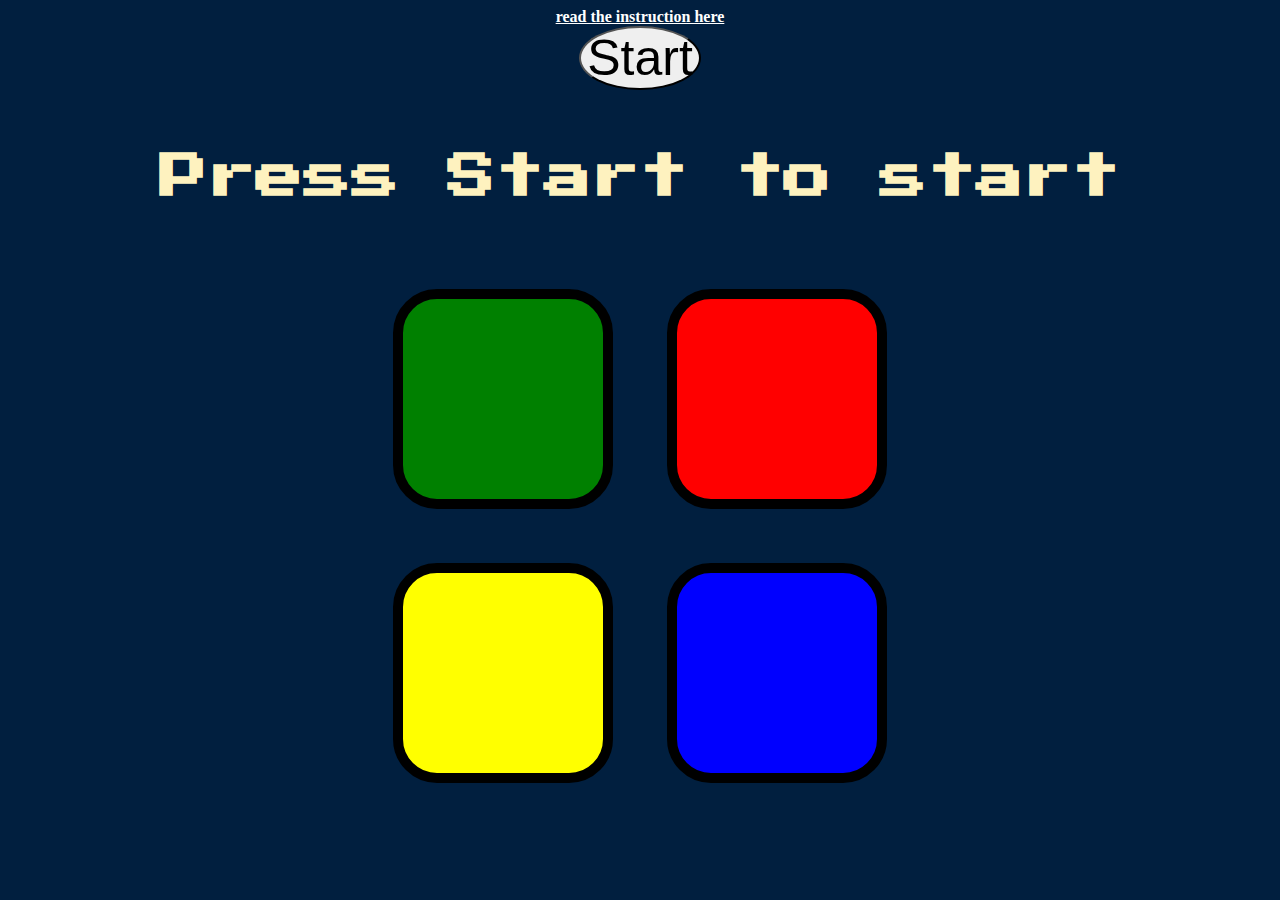
<file: index.html>
<!DOCTYPE html>
<html lang="en" dir="ltr">

<head>
  <meta charset="utf-8">
  <title>Simon</title>
  <link rel="stylesheet" href="styles.css">
  <link href="https://fonts.googleapis.com/css?family=Press+Start+2P" rel="stylesheet">
</head>

<body>
  <div>
    <a style="color: white; font-weight: bolder;" href="rules.html">read the instruction here</a>
  </div>
  <button class="start" style="margin: auto; max-width: 200px; font-size: 50px; border-radius: 50%;">Start</button>
  <h1 id="level-title">Press Start to start</h1>
  <div class="container">
    <div lass="row">

      <div type="button" id="green" class="btn green">

      </div>

      <div type="button" id="red" class="btn red">

      </div>
    </div>

    <div class="row">

      <div type="button" id="yellow" class="btn yellow">

      </div>
      <div type="button" id="blue" class="btn blue">

      </div>

    </div>

  </div>

  <script src="https://code.jquery.com/jquery-3.6.0.min.js"></script>

  <script src="game.js"></script>
</body>

</html>
</file>
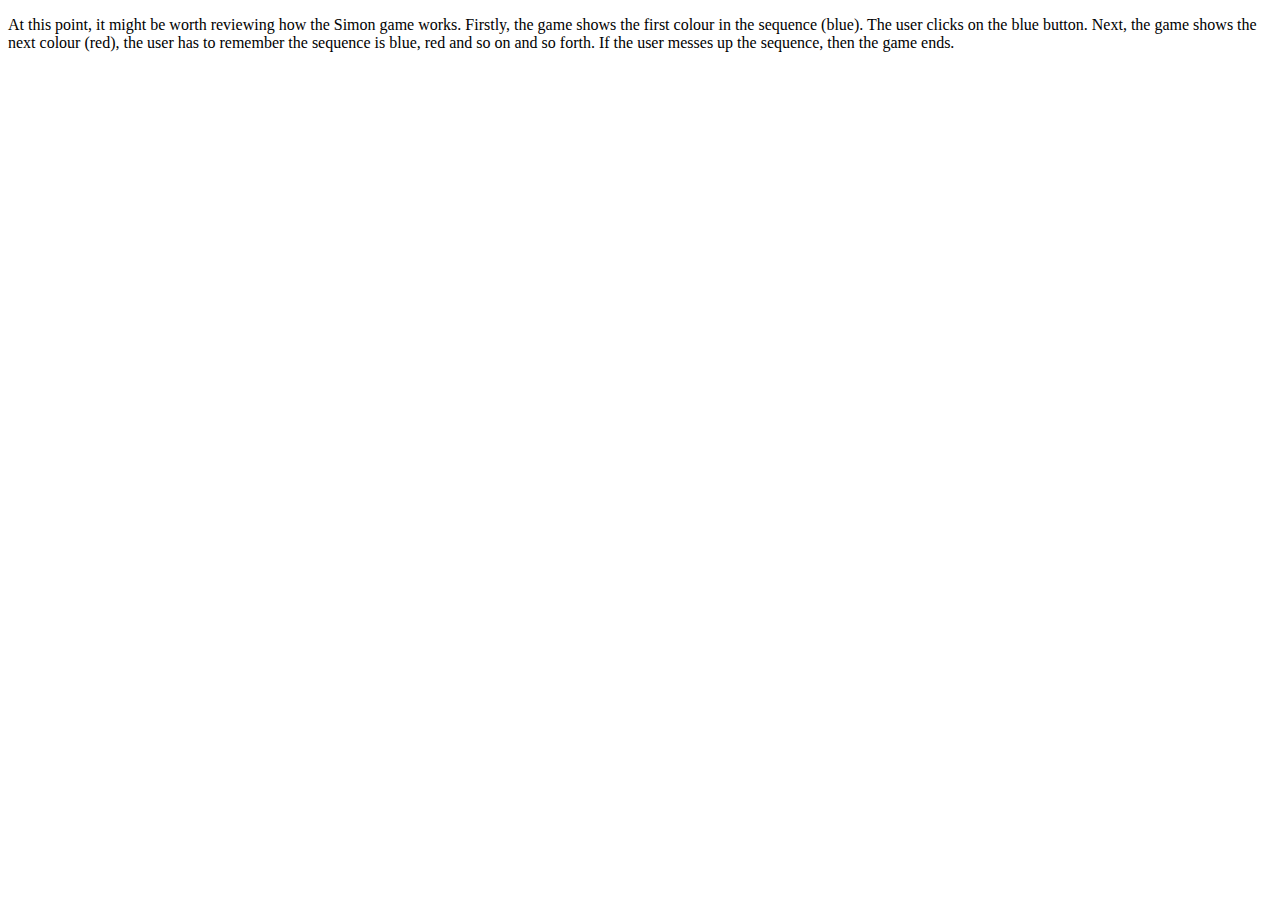
<file: rules.html>
<!DOCTYPE html>
<html lang="en">
<head>
    <meta charset="UTF-8">
    <meta name="viewport" content="width=device-width, initial-scale=1.0">
    <title>Document</title>
</head>
<body>
    <p>
        At this point, it might be worth reviewing how the Simon game works.

Firstly, the game shows the first colour in the sequence (blue). The user clicks on the blue button.

Next, the game shows the next colour (red), the user has to remember the sequence is blue, red and so on and so forth.

If the user messes up the sequence, then the game ends.
    </p>
</body>
</html>
</file>
<file: styles.css>
body {
  text-align: center;
  background-color: #011F3F;
}

#level-title {
  font-family: 'Press Start 2P', cursive;
  font-size: 3rem;
  margin:  5%;
  color: #FEF2BF;
}

.container {
  display: block;
  width: 50%;
  margin: auto;

}

/* .row{
  display: flex;
  margin: auto;
} */

.btn {
  margin: 25px;
  display: inline-block;
  height: 200px;
  width: 200px;
  border: 10px solid black;
  border-radius: 20%;
}

.game-over {
  background-color: red;
  opacity: 0.8;
}

.red {
  background-color: red;
}

.green {
  background-color: green;
}

.blue {
  background-color: blue;
}

.yellow {
  background-color: yellow;
}

.pressed {
  box-shadow: 0 0 20px white;
  background-color: grey;
}

@media(max-width:1100px){
  .btn{
    height: 100px;
    width: 100px;
  }
}
</file>
